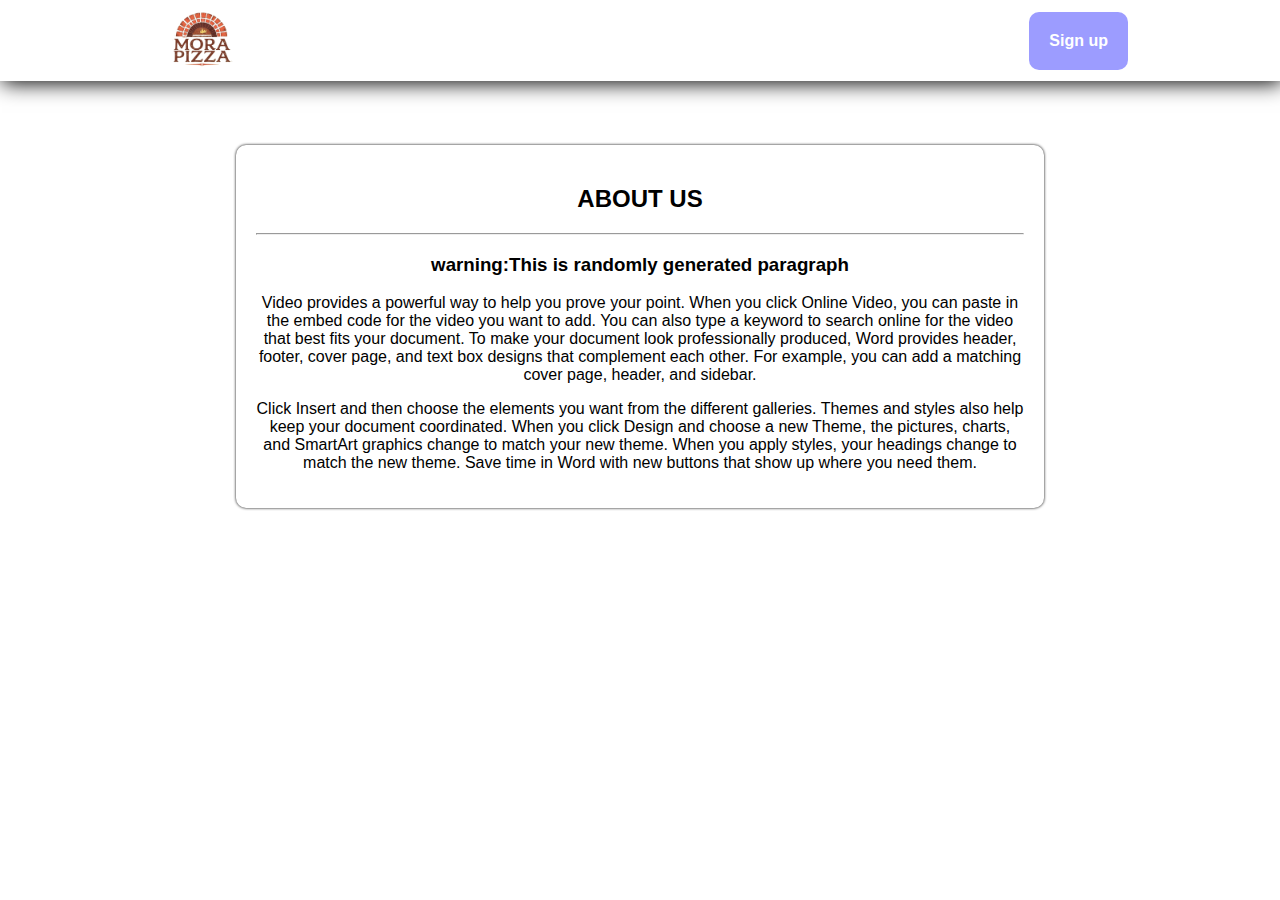
<file: aboutus.html>
<!DOCTYPE html>
<html>
    <head>
        <title>MORA PIZZA - about us</title>
        <meta charset="utf-8">
        <meta name="description" content="This is the Greatest PIZZA hut around the Moratuwa">
        <meta name="viewport" content="width=device-width, initial-scale=1.0" />
        <link rel="stylesheet" href="styles.css">
        <link rel="icon" href="logo.ico" type="image/x-icon">
        <style>
            .signupbox{
                text-align: center;
            }
            
            a{
                text-decoration: none;
            }
        </style>
    </head>
    <body>
        <header>
            <a href="index.html"><img src="logo.png" alt="logo"></a> 
            <a href="signup.html" id="signup">Sign up</a>
        </header>
        <div class="cover">
            <div class="signupbox">
                <h2>About Us</h2>
                <hr>
                <h3><strong>warning:</strong>This is randomly generated paragraph</h3>
                <p>Video provides a powerful way to help you prove your point. When you click Online Video, you can paste in the embed code for the video you want to add. You can also type a keyword to search online for the video that best fits your document. To make your document look professionally produced, Word provides header, footer, cover page, and text box designs that complement each other. For example, you can add a matching cover page, header, and sidebar.</p>
                <p>Click Insert and then choose the elements you want from the different galleries. Themes and styles also help keep your document coordinated. When you click Design and choose a new Theme, the pictures, charts, and SmartArt graphics change to match your new theme. When you apply styles, your headings change to match the new theme. Save time in Word with new buttons that show up where you need them.</p>
            </div>
        </div>
    </body>
</html>
</file>
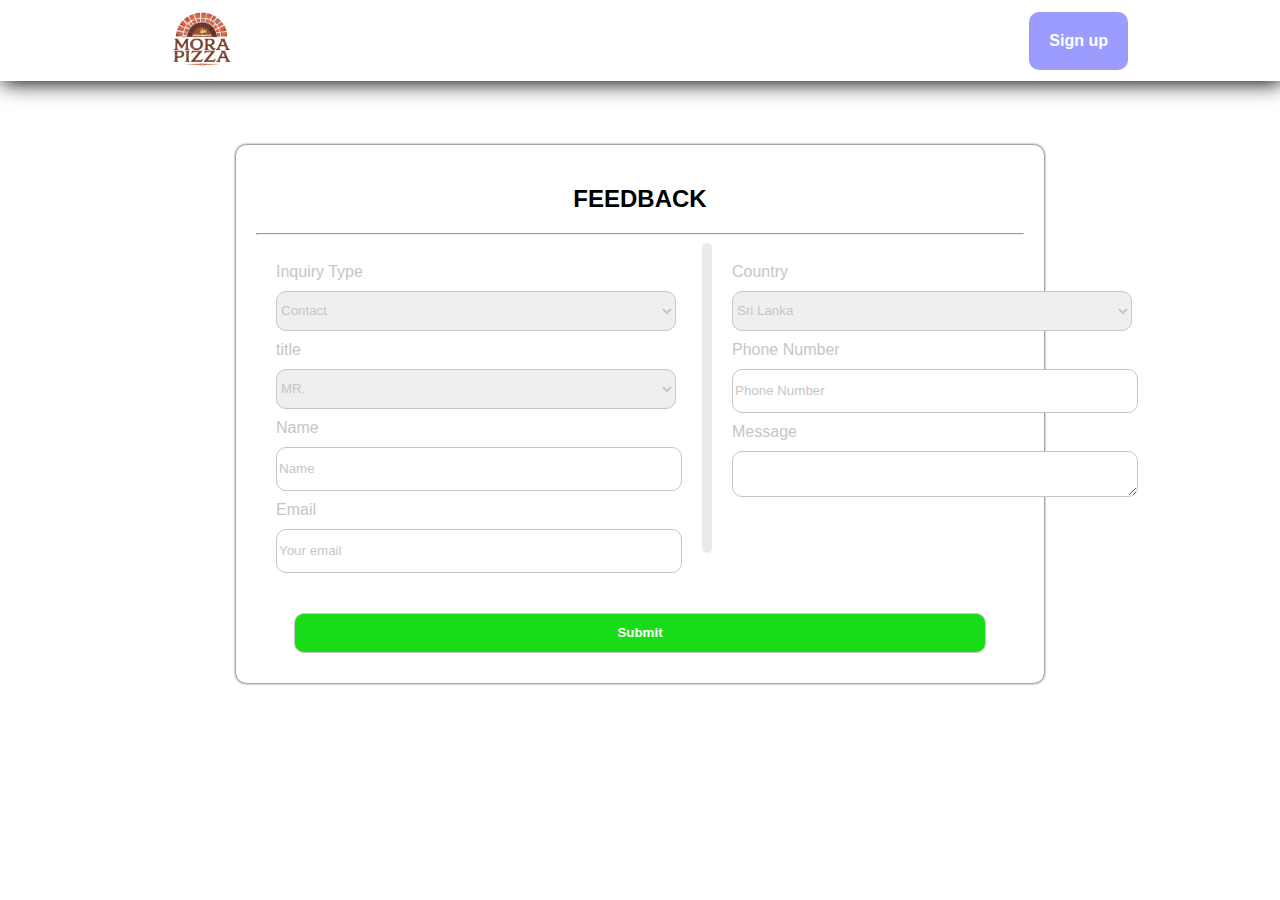
<file: feedback.html>
<!DOCTYPE html>
<html>
    <head>
        <title>MORA PIZZA - feedback</title>
        <meta charset="utf-8">
        <meta name="description" content="This is the Greatest PIZZA hut around the Moratuwa">
        <meta name="viewport" content="width=device-width, initial-scale=1.0" />
        <link rel="stylesheet" href="styles.css">
        <link rel="icon" href="logo.ico" type="image/x-icon">
    </head>
    <body>
        <header>
            <a href="index.html"><img src="logo.png" alt="logo"></a> 
            <a href="signup.html" id="signup">Sign up</a>
        </header>
        <div class="cover">
            <div class="signupbox">
                <h2>FEEDBACK</h2>
                <hr>
                    <div class="signupflex">
                        <section class="email">
                            <form action="" method="">
                                <label for="Inquiry" name="Inquiry">Inquiry Type</label><br>
                                <select id="Inquiry">
                                    <option>Contact</option>
                                    <option>Order Inquiry</option>
                                    <option>Apprecation</option>
                                    <option>Complaint</option>
                                </select><br>
                                <label for="title" name="title">title</label><br>
                                <select id="title">
                                    <option>MR.</option>
                                    <option>MSs.</option>
                                    <option>MRS.</option>
                                </select><br>
                                <label for="name" name="name">Name</label><br>
                                <input type="text" id="name" placeholder="Name"><br>
                                <label for="email" name="email">Email</label><br>
                                <input type="email" id="email" placeholder="Your email">
                            </section>
                            <div class="line"></div>
                            <section class="accounts">
                                <label for="country" name="country">Country</label><br>
                                <select id="country">
                                    <option>Sri Lanka</option>
                                    <option>USA</option>
                                    <option>Canda</option>
                                    <option>UK</option>
                                </select><br>
                            <label for="number" name="number">Phone Number</label><br>
                            <input type="number" id="number" placeholder="Phone Number"><br>
                            <label for="message">Message</label><br>
                            <textarea name="message" id="message" rows="10" ></textarea>
                            </form>
                        </section>
                    </div>
                <form>
                    <button type="submit" style="width: 90%; display: block; margin-left: auto; margin-right: auto; background-color: rgb(24, 220, 24); color: white; font-weight:  bolder;">Submit</button>
                </form>
            </div>
        </div>
    </body>
</html>
</file>
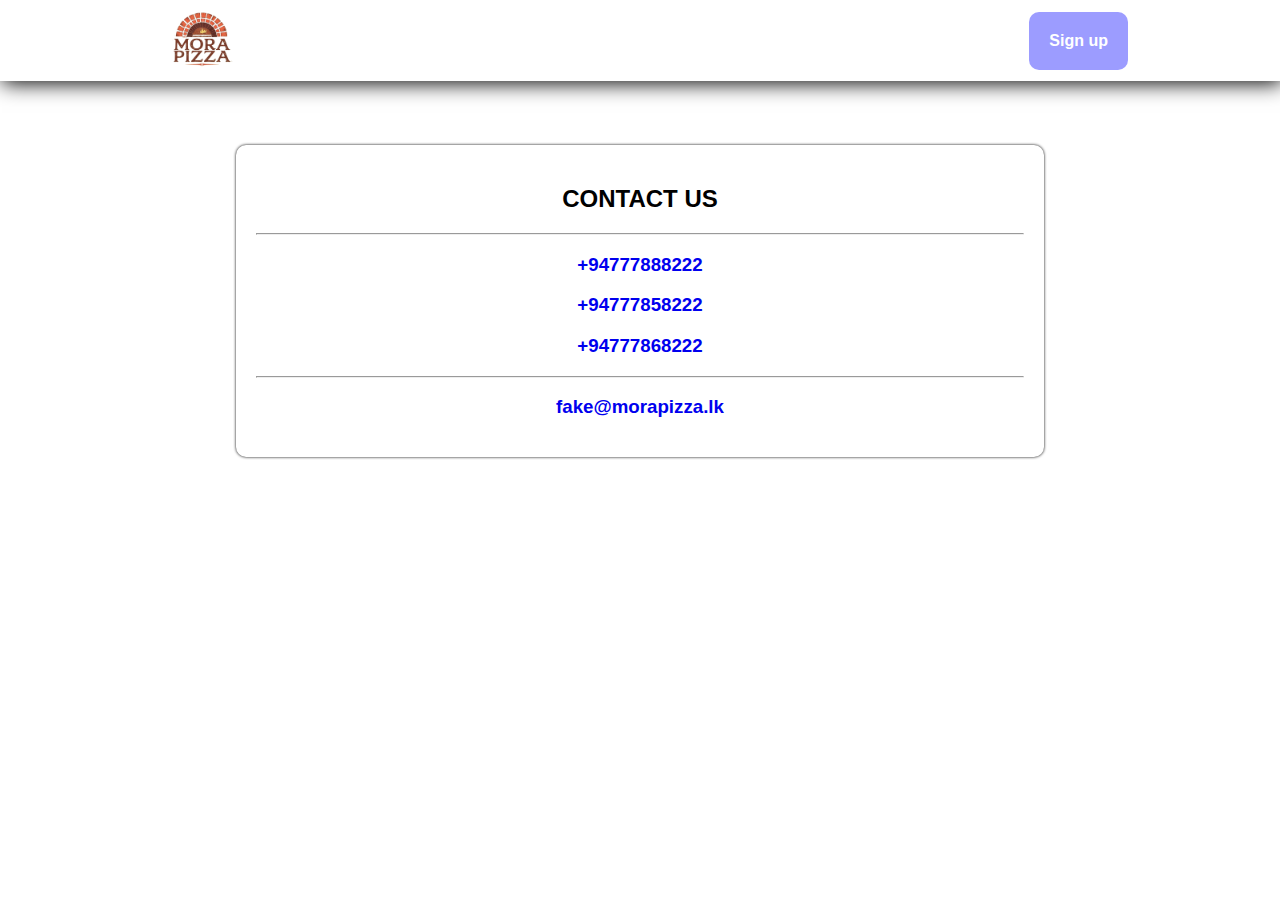
<file: hotline.html>
<!DOCTYPE html>
<html>
    <head>
        <title>MORA PIZZA - hotline</title>
        <meta charset="utf-8">
        <meta name="description" content="This is the Greatest PIZZA hut around the Moratuwa">
        <meta name="viewport" content="width=device-width, initial-scale=1.0" />
        <link rel="stylesheet" href="styles.css">
        <link rel="icon" href="logo.ico" type="image/x-icon">
        <style>
            .signupbox{
                text-align: center;
            }
            
            a{
                text-decoration: none;
            }
        </style>
    </head>
    <body>
        <header>
            <a href="index.html"><img src="logo.png" alt="logo"></a> 
            <a href="signup.html" id="signup">Sign up</a>
        </header>
        <div class="cover">
            <div class="signupbox">
                <h2>Contact us</h2>
                <hr>
                <h3><a href="tel:+94777888222">+94777888222</a></h3>
                <h3><a href="tel:+94777858222">+94777858222</a></h3>
                <h3><a href="tel:+94777868222">+94777868222</a></h3>
                <hr>
                <h3><a href="mailto:fake@morapizza.lk">fake@morapizza.lk</a></h3>
            </div>
        </div>
    </body>
</html>
</file>
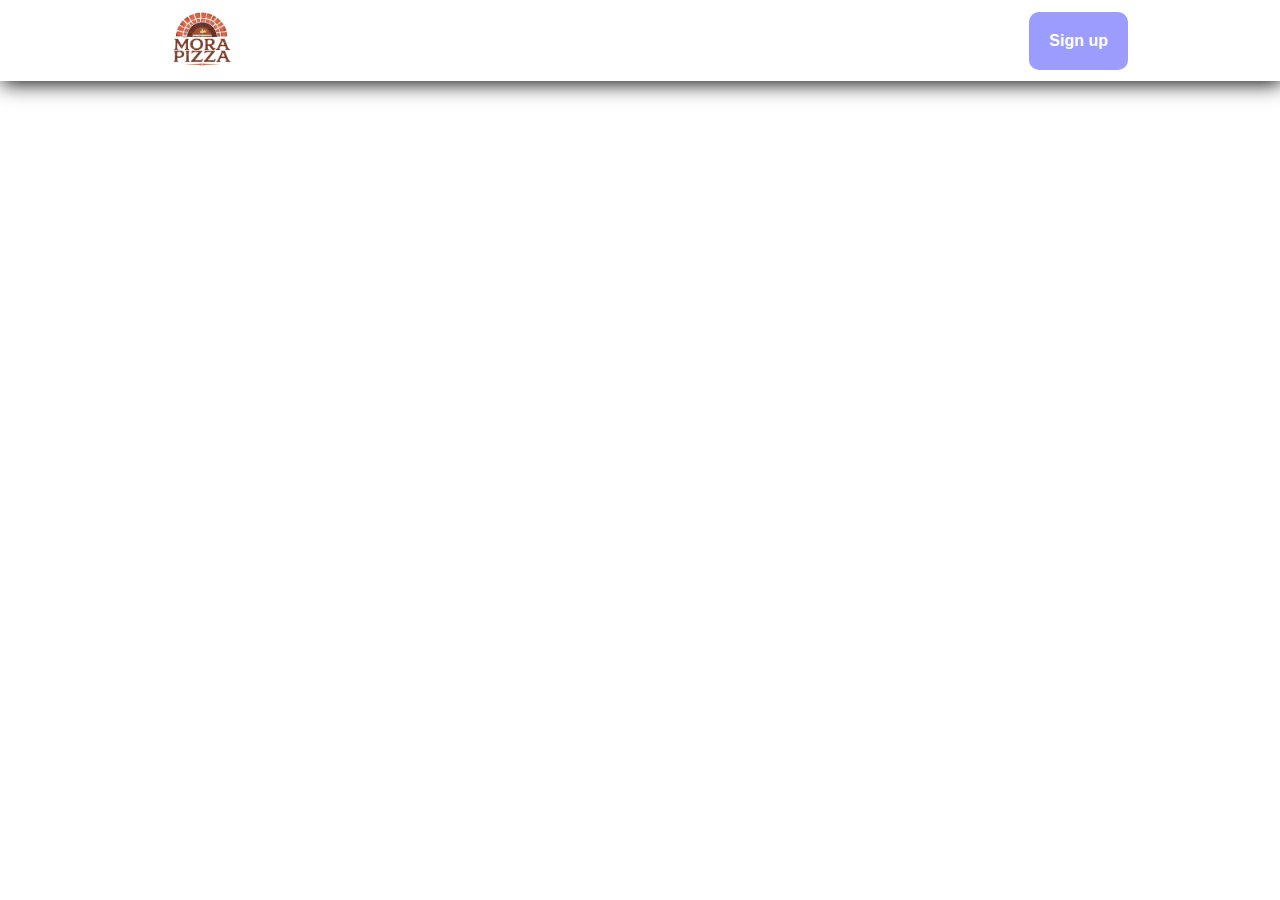
<file: locate.html>
<!DOCTYPE html>
<html>
    <head>
        <title>MORA PIZZA - location</title>
        <meta charset="utf-8">
        <meta name="description" content="This is the Greatest PIZZA hut around the Moratuwa">
        <meta name="viewport" content="width=device-width, initial-scale=1.0" />
        <link rel="stylesheet" href="styles.css">
        <link rel="icon" href="logo.ico" type="image/x-icon">
    </head>
    <body>
        <header>
            <a href="index.html"><img src="logo.png" alt="logo"></a> 
            <a href="signup.html" id="signup">Sign up</a>
        </header>
        <iframe class="mapfull" src="https://www.google.com/maps/embed?pb=!1m14!1m12!1m3!1d3961.7921349441076!2d79.89829207399612!3d6.795127593202154!2m3!1f0!2f0!3f0!3m2!1i1024!2i768!4f13.1!5e0!3m2!1sen!2slk!4v1744016810022!5m2!1sen!2slk" height="600px" style="border:0;" allowfullscreen loading="lazy" referrerpolicy="no-referrer-when-downgrade"></iframe>
        </body>
</html>
</file>
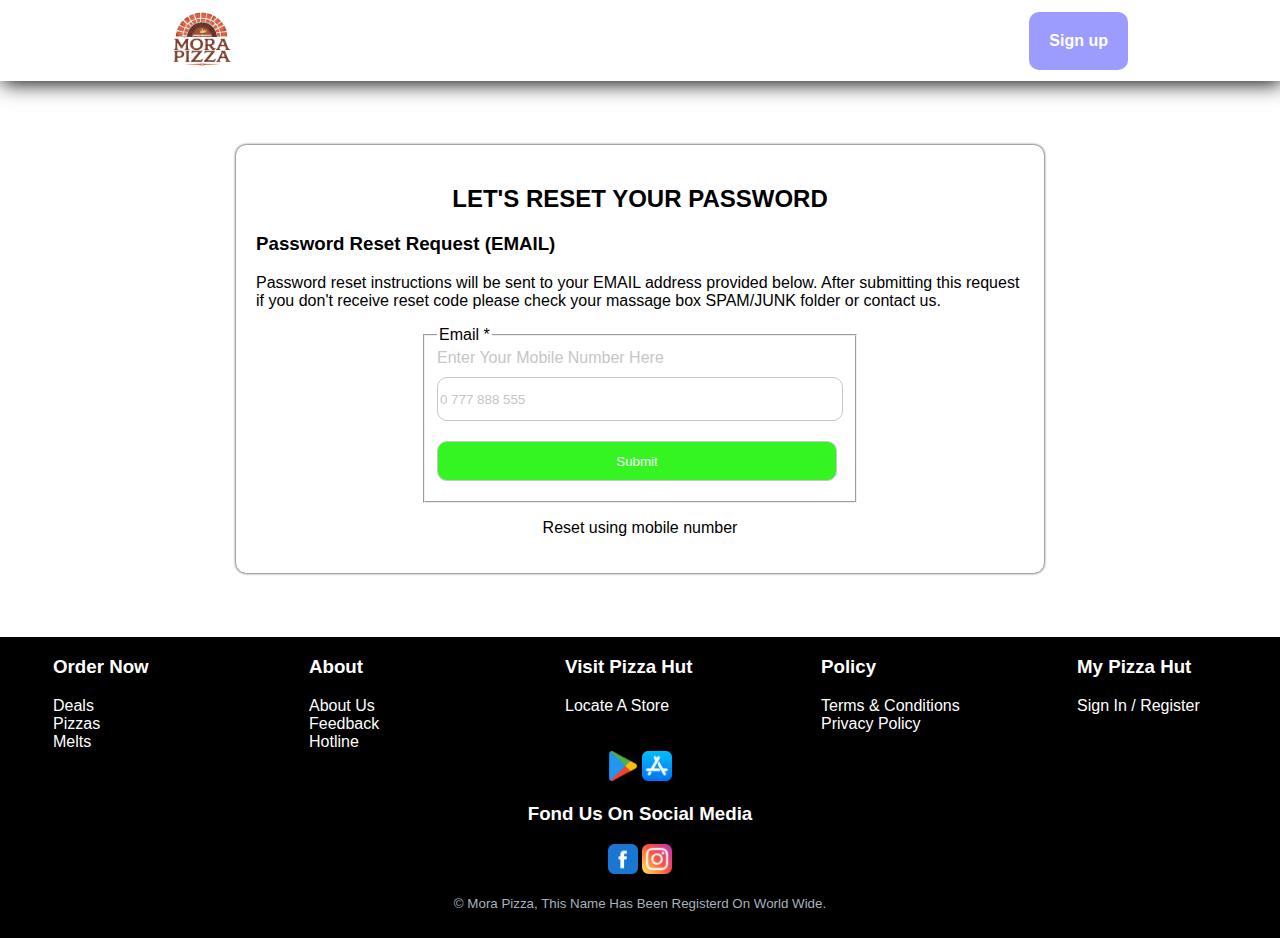
<file: passwordrest.html>
<!DOCTYPE html>
<html>
    <head>
        <title>Sign up</title>
        <meta charset="utf-8">
        <meta name="description" content="This is the Greatest PIZZA hut around the Moratuwa">
        <meta name="viewport" content="width=device-width, initial-scale=1.0" />
        <link rel="stylesheet" href="styles.css">
        <link rel="icon" href="logo.ico" type="image/x-icon">
    </head>
    <body>
        <header>
            <a href="index.html"><img src="logo.png" alt="logo"></a> 
            <a href="signup.html" id="signup">Sign up</a>
        </header>
        <div class="cover">
            <div class="signupbox">
                <h2>let's Reset Your password</h2>
                    <div id="email" class="email">
                        <h3>Password Reset Request (EMAIL)</h3>
                        <p>Password reset instructions will be sent to your EMAIL address provided below. After submitting this request if you don't receive reset code please check your massage box SPAM/JUNK folder or contact us.</p>
                        <form method="" action="">
                            <fieldset>
                                <legend>Email *</legend>
                                <label for="email">Enter Your Mobile Number Here</label>
                                <input type="email" id="email" name="email" required maxlength="9" minlength="9" placeholder="0 777 888 555">
                                <button style="background-color: rgb(52, 245, 34); color: white;" type="submit">Submit</button>
                            </fieldset>
                        </form>
                        <p id="mobilebtn">Reset using mobile number</p>
                    </div>

                    <div id="mobile" class="mobile">
                        <h3>Password Reset Request (MOBILE)</h3>
                        <p>Password reset instructions will be sent to your moblie number provided below. After submitting this request if you don't receive reset code please check your massage box SPAM/JUNK folder or contact us.</p>
                        <form method="" action="">
                            <fieldset>
                                <legend>Mobile *</legend>
                                <label for="mobile">Enter Your Mobile Number Here</label>
                                <input type="number" id="email" name="email" maxlength="9" minlength="9" placeholder="0 777 888 555">
                                <button style="background-color: rgb(52, 245, 34); color: white;" type="submit">Submit</button>
                            </fieldset>
                        </form>
                        <p id="emailbtn">Reset using email address</p>
                    </div>
            </div>
        </div>
        <footer>
            <div class="footer1">
                <section>
                    <h3>order now</h3>
                    <ul>
                        <a href="deals.html"><li>deals</li></a>
                        <a href="deals.html"><li>pizzas</li></a>
                        <a href="deals.html"><li>melts</li></a>
                    </ul>
                </section>
                <section>
                    <h3>about</h3>
                    <ul>
                        <a href="aboutus.html"><li>about us</li></a>
                        <a href="feedback.html"><li>feedback</li></a>
                        <a href="hotline.html"><li>hotline</li></a>
                    </ul>
                </section>
                <section>
                    <h3>visit pizza hut</h3>
                    <ul>
                        <a href="locate.html"><li>locate a store</li></a>
                    </ul>
                </section>
                <section>
                    <h3>policy</h3>
                    <ul>
                        <a href="terms.html"><li>terms & conditions</li></a>
                        <a href="privacy.html"><li>privacy policy</li></a>
                    </ul>
                </section>
                <section>
                    <h3>my pizza hut</h3>
                    <ul>
                        <a href="signup.html"><li>sign in / register</li></a>
                    </ul>
                </section>
            </div>
            <div class="footer3">
                <section>
                    <a href=""><img src="play.png" alt="google play"></a>
                    <a href=""><img src="apple.png" alt="apple app"></a>
                </section>
            </div>
            <div class="footer4">
                <h3>fond us on social media</h3>
                <a href=""><img src="facebook.png" alt="facebook"></a>
                <a href=""><img src="instegram.png" alt="instegram"></a>
            </div>
            <div class="footer5">
                <p><small>&copy; Mora Pizza, This name has been registerd on world wide.</small></p>
            </div>
        </footer>

        <script>
            const mobilebtn = document.getElementById('mobilebtn');
            const emailbtn = document.getElementById('emailbtn');
            const mobile = document.getElementById('mobile');
            const email = document.getElementById('email');

            mobile.style.display = 'none';

            mobilebtn.addEventListener('click' , () => {
                email.style.display = 'none';
                mobile.style.display = 'block';
            });

            emailbtn.addEventListener('click' , () => {
                email.style.display = 'block';
                mobile.style.display = 'none';
            })
        </script>
    </body>
</html>
</file>
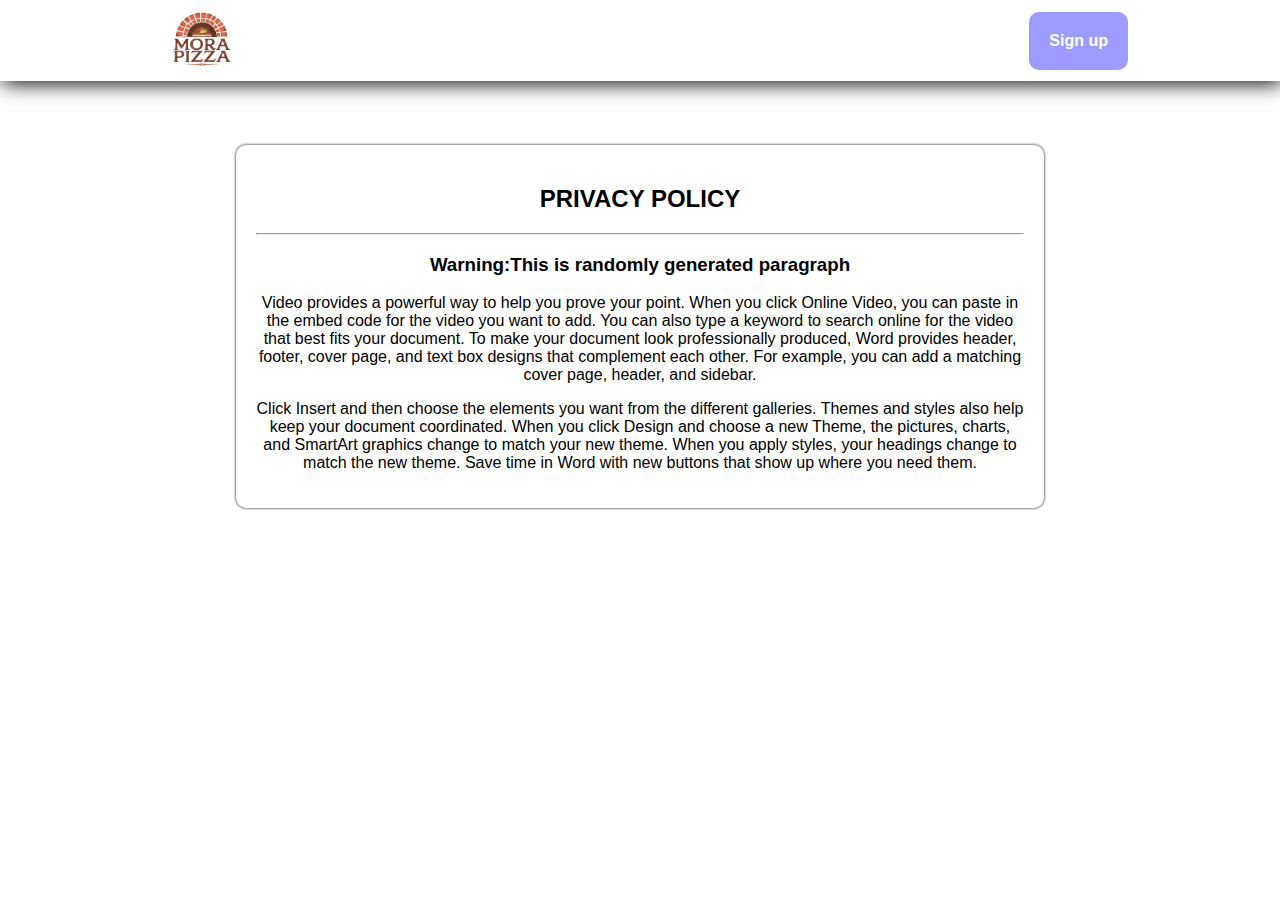
<file: privacy.html>
<!DOCTYPE html>
<html>
    <head>
        <title>MORA PIZZAn - privacy</title>
        <meta charset="utf-8">
        <meta name="description" content="This is the Greatest PIZZA hut around the Moratuwa">
        <meta name="viewport" content="width=device-width, initial-scale=1.0" />
        <link rel="stylesheet" href="styles.css">
        <link rel="icon" href="logo.ico" type="image/x-icon">
        <style>
            .signupbox{
                text-align: center;
            }
            
            a{
                text-decoration: none;
            }
        </style>
    </head>
    <body>
        <header>
            <a href="index.html"><img src="logo.png" alt="logo"></a> 
            <a href="signup.html" id="signup">Sign up</a>
        </header>
        <div class="cover">
            <div class="signupbox">
                <h2>Privacy policy</h2>
                <hr>
                <h3><strong>Warning:</strong>This is randomly generated paragraph</h3>
                <p>Video provides a powerful way to help you prove your point. When you click Online Video, you can paste in the embed code for the video you want to add. You can also type a keyword to search online for the video that best fits your document. To make your document look professionally produced, Word provides header, footer, cover page, and text box designs that complement each other. For example, you can add a matching cover page, header, and sidebar.</p>
                <p>Click Insert and then choose the elements you want from the different galleries. Themes and styles also help keep your document coordinated. When you click Design and choose a new Theme, the pictures, charts, and SmartArt graphics change to match your new theme. When you apply styles, your headings change to match the new theme. Save time in Word with new buttons that show up where you need them.</p>
            </div>
        </div>
    </body>
</html>
</file>
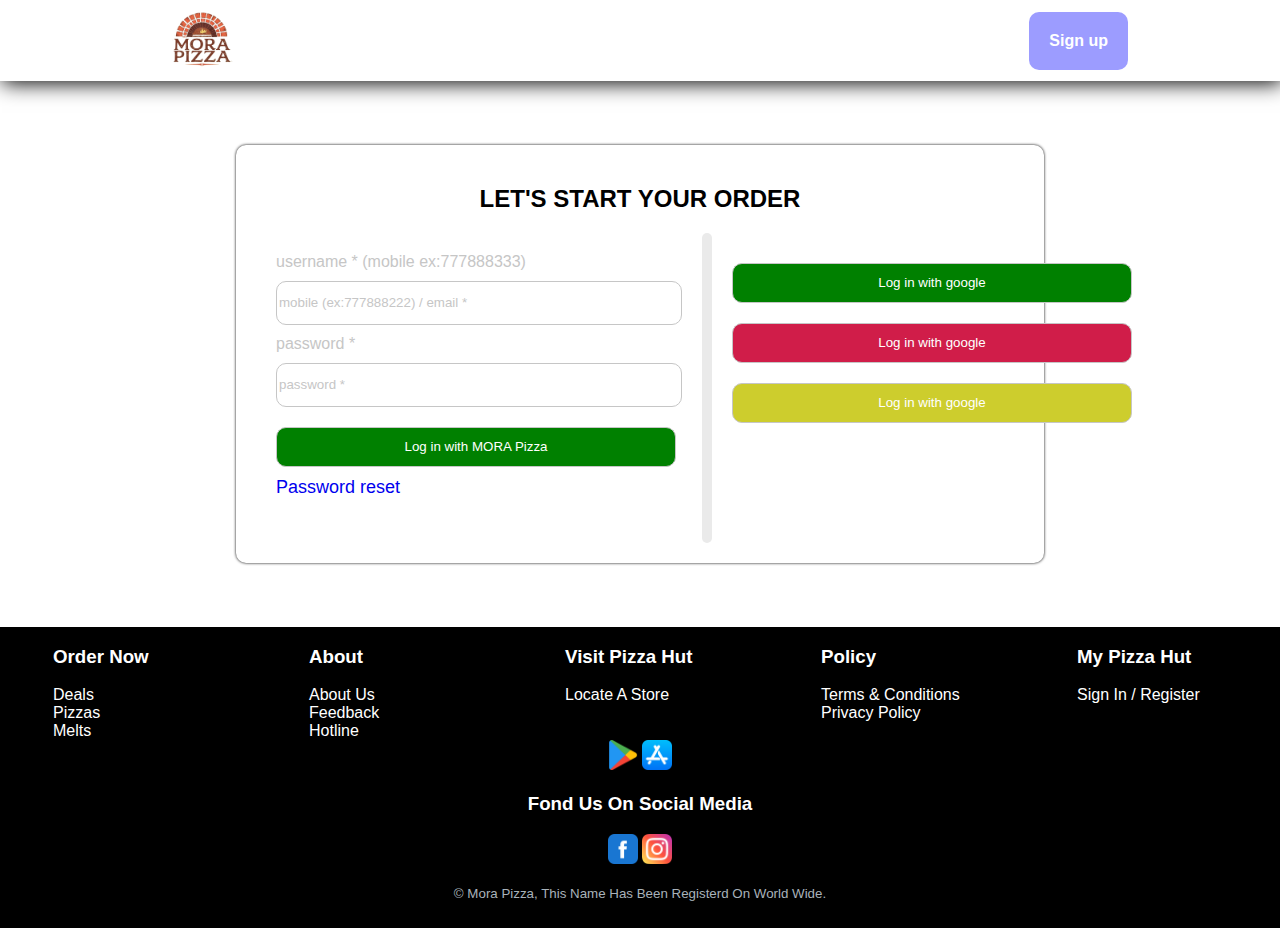
<file: signup.html>
<!DOCTYPE html>
<html>
    <head>
        <title>Sign up</title>
        <meta charset="utf-8">
        <meta name="description" content="This is the Greatest PIZZA hut around the Moratuwa">
        <meta name="viewport" content="width=device-width, initial-scale=1.0" />
        <link rel="stylesheet" href="styles.css">
        <link rel="icon" href="logo.ico" type="image/x-icon">
    </head>
    <body>
        <header>
            <a href="index.html"><img src="logo.png" alt="logo"></a> 
            <a href="signup.html" id="signup">Sign up</a>
        </header>
        <div class="cover">
            <div class="signupbox">
                <h2>let's start your order</h2>
                    <div class="signupflex">
                        <section class="email">
                            <label for="input">username * (mobile ex:777888333)</label><br>
                            <input type="text" name="input" placeholder="mobile (ex:777888222) / email *">
                            <br>
                            <label for="password">password *</label><br>
                            <input type="password" name="password" placeholder="password *"><br>
                            <input type="button" style="background-color: green; color: white;" value="Log in with MORA Pizza"><br>
                            <a href="passwordrest.html" style="text-decoration: none; font-size: large;">Password reset</a>
                        </section>
                        <div class="line"></div>
                        <section class="accounts">
                            <input type="button" style="background-color: green; color: white;" value="Log in with google">
                            <input type="button" style="background-color: rgb(208, 29, 73); color: white;" value="Log in with google">
                            <input type="button" style="background-color: rgb(205, 205, 45); color: white;" value="Log in with google">
                        </section>
                    </div>
            </div>
        </div>
        <footer>
            <div class="footer1">
                <section>
                    <h3>order now</h3>
                    <ul>
                        <a href="deals.html"><li>deals</li></a>
                        <a href="deals.html"><li>pizzas</li></a>
                        <a href="deals.html"><li>melts</li></a>
                    </ul>
                </section>
                <section>
                    <h3>about</h3>
                    <ul>
                        <a href="aboutus.html"><li>about us</li></a>
                        <a href="feedback.html"><li>feedback</li></a>
                        <a href="hotline.html"><li>hotline</li></a>
                    </ul>
                </section>
                <section>
                    <h3>visit pizza hut</h3>
                    <ul>
                        <a href="locate.html"><li>locate a store</li></a>
                    </ul>
                </section>
                <section>
                    <h3>policy</h3>
                    <ul>
                        <a href="terms.html"><li>terms & conditions</li></a>
                        <a href="privacy.html"><li>privacy policy</li></a>
                    </ul>
                </section>
                <section>
                    <h3>my pizza hut</h3>
                    <ul>
                        <a href="signup.html"><li>sign in / register</li></a>
                    </ul>
                </section>
            </div>
            <div class="footer3">
                <section>
                    <a href=""><img src="play.png" alt="google play"></a>
                    <a href=""><img src="apple.png" alt="apple app"></a>
                </section>
            </div>
            <div class="footer4">
                <h3>fond us on social media</h3>
                <a href=""><img src="facebook.png" alt="facebook"></a>
                <a href=""><img src="instegram.png" alt="instegram"></a>
            </div>
            <div class="footer5">
                <p><small>&copy; Mora Pizza, This name has been registerd on world wide.</small></p>
            </div>
        </footer>

    </body>
</html>
</file>
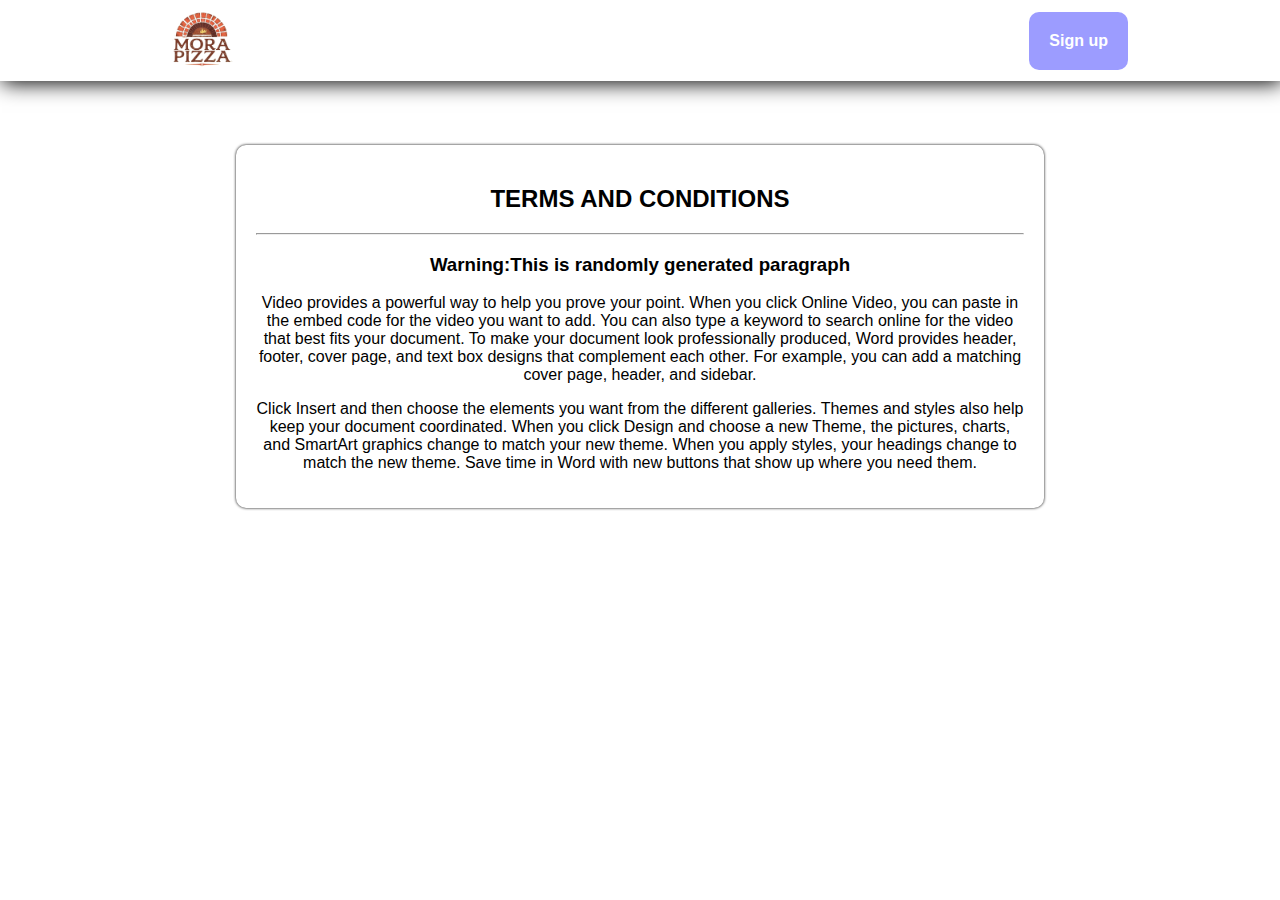
<file: terms.html>
<!DOCTYPE html>
<html>
    <head>
        <title>MORA PIZZA - terms</title>
        <meta charset="utf-8">
        <meta name="description" content="This is the Greatest PIZZA hut around the Moratuwa">
        <meta name="viewport" content="width=device-width, initial-scale=1.0" />
        <link rel="stylesheet" href="styles.css">
        <link rel="icon" href="logo.ico" type="image/x-icon">
        <style>
            .signupbox{
                text-align: center;
            }
            
            a{
                text-decoration: none;
            }
        </style>
    </head>
    <body>
        <header>
            <a href="index.html"><img src="logo.png" alt="logo"></a> 
            <a href="signup.html" id="signup">Sign up</a>
        </header>
        <div class="cover">
            <div class="signupbox">
                <h2>Terms and Conditions</h2>
                <hr>
                <h3><strong>Warning:</strong>This is randomly generated paragraph</h3>
                <p>Video provides a powerful way to help you prove your point. When you click Online Video, you can paste in the embed code for the video you want to add. You can also type a keyword to search online for the video that best fits your document. To make your document look professionally produced, Word provides header, footer, cover page, and text box designs that complement each other. For example, you can add a matching cover page, header, and sidebar.</p>
                <p>Click Insert and then choose the elements you want from the different galleries. Themes and styles also help keep your document coordinated. When you click Design and choose a new Theme, the pictures, charts, and SmartArt graphics change to match your new theme. When you apply styles, your headings change to match the new theme. Save time in Word with new buttons that show up where you need them.</p>
            </div>
        </div>
    </body>
</html>
</file>
<file: styles.css>
body{
    padding: 0;
    margin: 0;
    font-family: 'Gill Sans', 'Gill Sans MT', Calibri, 'Trebuchet MS', sans-serif;
}

header{
    padding: 2px 30px 0px 30px;
    background-color: #ffffff;
    box-shadow: 2px 2px 20px rgb(0, 0, 0);
    
}

header #signup{
    float: right;
    margin: 10px 10% 0 0;
    padding: 20px;
    background-color: rgb(156, 156, 255);
    color: white;
    font-weight: bold;
    text-decoration: none;
    border-radius: 10px;
    transition: transform .2s;
}

header a:hover{
    transform: scale(1.1);
}

header img{
    margin-left: 10%;
    width: 100px;
    transition: transform .2s;
}

header img:hover{
    transform: scale(1.1);
}

.bannermain{
    width: 100%;
    position: absolute;
}

.bannerphone{
    display: none;
}

.box1{
    width: 500px;
    top: 150%;
    left: 50%;
    margin-top: 200px;
    margin-left: auto;
    margin-right: auto;
}

.box1 input[type=text]{
    width: 90%;
    text-align: center;
}

#dmap, #tmap{
    background-color: rgb(100, 196, 228);
    width: 90%;
    margin-left: auto;
    margin-right: auto;
    color: white;
    padding: 5px;
    border-radius: 10px;
}

#dmapclose, #tmapclose{
    background-color: rgb(232, 76, 76);
    width: 90%;
    margin-left: auto;
    margin-right: auto;
    color: white;
    padding: 5px;
    border-radius: 10px;
}

#dmap:hover, #tmap:hover, #dmapclose:hover, #tmapclose:hover{
    font-size: larger;
    color: black;
}

.location{
    background-color: rgb(255, 255, 255);
    color: rgb(0, 0, 0);
    position: relative;
    border-radius: 20px;
    padding-bottom: 10px;
    box-shadow: 0px 0px 10px black;
    transition: transform .2s;

}

.location:hover{
    transform: scale(1.1);
}

.but{
    display: flex;
    padding: 0;
    margin: 0;
}

.but p{
    width: 50%;
    text-align: center;
    padding: 20px;
    margin: 0;
    transition: transform .2s;
}

.but p:hover{
    transform: scale(1.1);
}

.but .active{
    background-color: rgb(222, 230, 230);
    padding: 20px;
    margin: 0;
    color: #e42525;
    border-radius: 10px 10px 0 0;
}

input[type=text], select, input[type=email], textarea, input[type=number], input[type=button], input[type=password]{
    width: 400px;
    height: 40px;
    margin: 10px 0 10px 0;
    border-radius: 10px;
    border: 1px solid rgb(198, 198, 198);
    color:rgb(198, 198, 198);
}

fieldset{
    width: 300px;
    margin-left: auto;
    margin-right: auto;
}

#mobilebtn, #emailbtn{
    text-align: center;
}

button {
    margin-left: auto;
    margin-right: auto;
    width: 400px;
    height: 40px;
    margin: 10px 0 10px 0;
    border-radius: 10px;
    border: 1px solid rgb(198, 198, 198);
    color:rgb(198, 198, 198);
}

.content{
    text-align: center;
    width: 100%;
}

figure{
    display: none;
}

iframe{
    width: 100%;
    
}

#takeaway{
    display: none;
}

.title2{
    margin-top: 30px;
    margin-left: auto;
    margin-right: auto;
    width: 90%;
    display: flex;
    align-items: center;
    text-align: center;
}

.title2 hr{
    flex-grow: 1;
    border: 0;
    border-top: 2px solid #000;
}

.title2 h2{
    padding: 10px;
    text-transform: uppercase;
}

.maindealsbox{
        width: fit-content;
        margin-left: auto;
        margin-right: auto;
        display: flex;
        flex-wrap: wrap;
        justify-content: center;
        gap: 20px;
}
    

.maindeals section img{
    margin: 3%;
    width: 600px;
    height: 400px;
    transition: transform .2s;
}

.maindeals section img:hover{
    transform: scale(1.1);
}

.btdeals{
    text-align: center;
    margin: 20px;
}

.btdeals a{
    text-decoration: none;
    padding: 10px 100px 10px 100px;
    background-color: green;
    color: white;
    border-radius: 10px;
    transition: transform .2s;
}

.btdeals a:hover{
    transform: scale(1.5);
    background-color: red;
}

footer{
    background-color: black;
    color: white;
    text-transform: capitalize;
    padding-bottom: 10px;

}

.footer1 section, .footer2 section, .footer3 section{
    margin-left: auto;
    margin-right: auto;
}

.footer2 section{
    margin-left: auto;
    margin-right: auto;
}

footer a{
    text-decoration: none;
    color: white;
}

.footer1, .footer3{
    display: flex;
}
.footer1 section{
    width: 150px;
}

.footer4{
    text-align: center;
}
.footer5{
    color: rgb(168, 178, 186);
    text-align: center;
}

.footer3 img, .footer4 img{
    width: 30px;
}

.footer1 li{
    list-style-type: none;
    padding: 0;
}

.footer1 ul{
    padding: 0;
    margin: 0;
}

.line{
    padding: 5px;
    height: 300px;
    background-color: #eaeaea;
    border-radius: 10px;
}

/* sing up page styles*/
.signupbox{
    width: 60%;
    margin-left: auto;
    margin-right: auto;
    box-shadow: 0px 0px 3px black;
    padding: 20px;
    margin-top: 5%;
    margin-bottom: 5%;
    border-radius: 10px;
}

.signupflex{
    display: flex;
}

.signupflex section{
    padding: 20px;
}

.signupbox h2{
    text-transform: uppercase;
    text-align: center;
}



/*deals page styles*/
.mainflex{
    display: flex;
    max-width: 100%;
}

.headdeals{
    width: 1050px;
    height: 100px;
    padding: 2px 30px 0px 30px;
    background-color: #ffffff;
    box-shadow: 0 2px 5px rgb(8, 8, 8);
}

.headdeals a{
    float: right;
}

.headdeals img{
    margin-left: 10%;
    width: 100px;
    transition: transform .2s;
}

.headdeals img:hover{
    transform: scale(1.1);
}

.deals{
    width: fit-content;
    margin-left: auto;
    margin-right: auto;
    display: flex;
    flex-wrap: wrap;
    justify-content: center;
    gap: 30px;
    width: 800px;
}

.cart{
    width: 500px;
    float: right;
    position: fixed;
    margin-left: 75%;
}

.cartphone{
    display: none;
}

.cart .box{
    width: 350px;
    position: absolute;
}

.cart h3{
    text-align: center;
    text-transform: uppercase;
}

.cart a{
    color: #a5a3a3;
}

.cost{
    display: flex;
}

.costfee{
    margin-left: 70%;
}

.cart .emptymg{
    font-size: small;
    color: #a5a3a3;
    margin-top: 200px;
}

.cart section{
    margin-top: 60%;
}

.list ul{
    list-style-type: none;
    padding: 0;
    margin: 0;
    margin-top: 20px;
    margin-bottom: 30px;
}

.list li{
    display: inline;
    padding: 20px;
    background-color: #a5a3a3;
    margin: 0;
    font-weight: bolder;
    text-transform: uppercase;
}

.dealsfull{
    width: 80%;
    display: block;
}

.headdeals input[type=button]{
    color: #000;
    text-transform: uppercase;
    padding: 1px;
    border: 1px solid black;
    width: 250px;
}


.dealsfull section{
    display: ruby;
    margin-left: auto;
    margin-right: auto;
    margin-left: auto;
    margin-right: auto;
}

.card{
    width: 350px;
    border: 1px solid black;
    border-radius: 10px;
    margin: 20px;
    background-color: #f6f6f6;
}

.dealsfull section .card img{
    display: block;
    width: 300px;
    height: 180px;
    margin-left: auto;
    margin-right: auto;
    padding-top: 10px;
    border-radius: 10px;
}

.price, .add{
    width: 80%;
    text-align: center;
    text-transform: uppercase;
    font-weight: bolder;
    border-radius: 10px;
    padding: 10px;
    margin-left: auto;
    margin-right: auto;
}

.price{
    background-color: grey;
}

.add{
    background-color: rgb(17, 206, 17);
}

.box button{
    width: 100%;
    height: 50px;
    text-transform: uppercase;
    font-weight: bolder;
    color: white;
    background-color: rgb(36, 185, 28);
    border-radius: 5px;
    margin-left: auto;
    margin-right: auto;
}

#voucher{
    color: rgb(29, 217, 19);
    text-align: center;
}

#meltsdealscont{
    display: none;
}

#pizzadetalscont{
    display: none;
}

#alldelascont{
    display: block;
}

.dealsfull section .card:hover, .card .add:hover{
    transform: scale(1.1);
}

.list .active{
    background-color: red;
    color: white;
    font-weight: bolder;
}

.sendbt{
    background-color: rgb(79, 160, 79);
    color: aliceblue;
    font-weight: bolder;
    margin-left: auto;
    margin-right: auto;
}

label{
    color: rgb(198, 198, 198);
}



::placeholder{
    color: rgb(198, 198, 198);
}

#closecart{
    display: none;
}

.mapfull{
    margin-top: 10px;
}
/*in the phone screen*/
@media only screen and (max-width: 800px) {
    .bannerphone{
        display: block;
        width: 100%;
    }

    .banner{
        display: none;
    }

    .maindeals section img{
        width: 300px;
        height: auto;
        margin: 0;
    }


    .box1{
        width: 400px;
    }

    .deals{
        width: 100%;
    }
    .deals section img{
        width: 400px;
        height: auto;
    }

    footer{
        text-align: center;
    }
    .footer1{
        display: block;
    }


    
    .footer3{
        margin-top: 20px;
    }


    .dealsfull section img{
        margin: 5px;
        width: 400px;
    }

    .list{
        margin-top: 50px;
    }

    .headdeals input[type=button]{
        width: 150px;
        font-size: 10px;
        font-weight: bold;
    }
    

    .dealsfull{
        width: 400px;
        margin: 0;
        margin-top: 20px;
    }



    input[type=text], select, input[type=email], textarea, input[type=number], input[type=button], input[type=password]{
        width: 90%;
        height: 40px;
    }
    

    .signupflex{
        display: inline;
    }

    .line{
        display: none;
    }



    fieldset{
        width: 90%;
    }

    fieldset input[type=number]{
    width: 80%;

    }

    fieldset button{
        width: 90%;
    }
    .cart .box{
        width: 350px;
        display: block;
        margin-left: auto;
        margin-right: auto;
        position: static;
    }

    .cart{
        width: 100%;
    }
}


@media only screen and (max-width: 1400px) {
    .cart{
        display: none;
    }

    .buttoncart{
        display: flex;
    }
    
    #closecart{
        display: block;
        background-color: #f12525;
        margin-left: 5px;
    }

    .cartphone{
        display: block;
        text-align: center;
        width: 100%;

    }

    #cartphone{
        position: fixed;
        bottom: 0;
        left: 0;
        width: 100%;
        background-color: rgb(67, 235, 92);
        margin-bottom: 0;
        height: 50px;
        color: white;
    }

    .cart .box{
        width: 350px;
        display: block;
        margin-left: auto;
        margin-right: auto;
        position: static;
    }

    .cart{
        width: 100%;
    }
}
</file>
